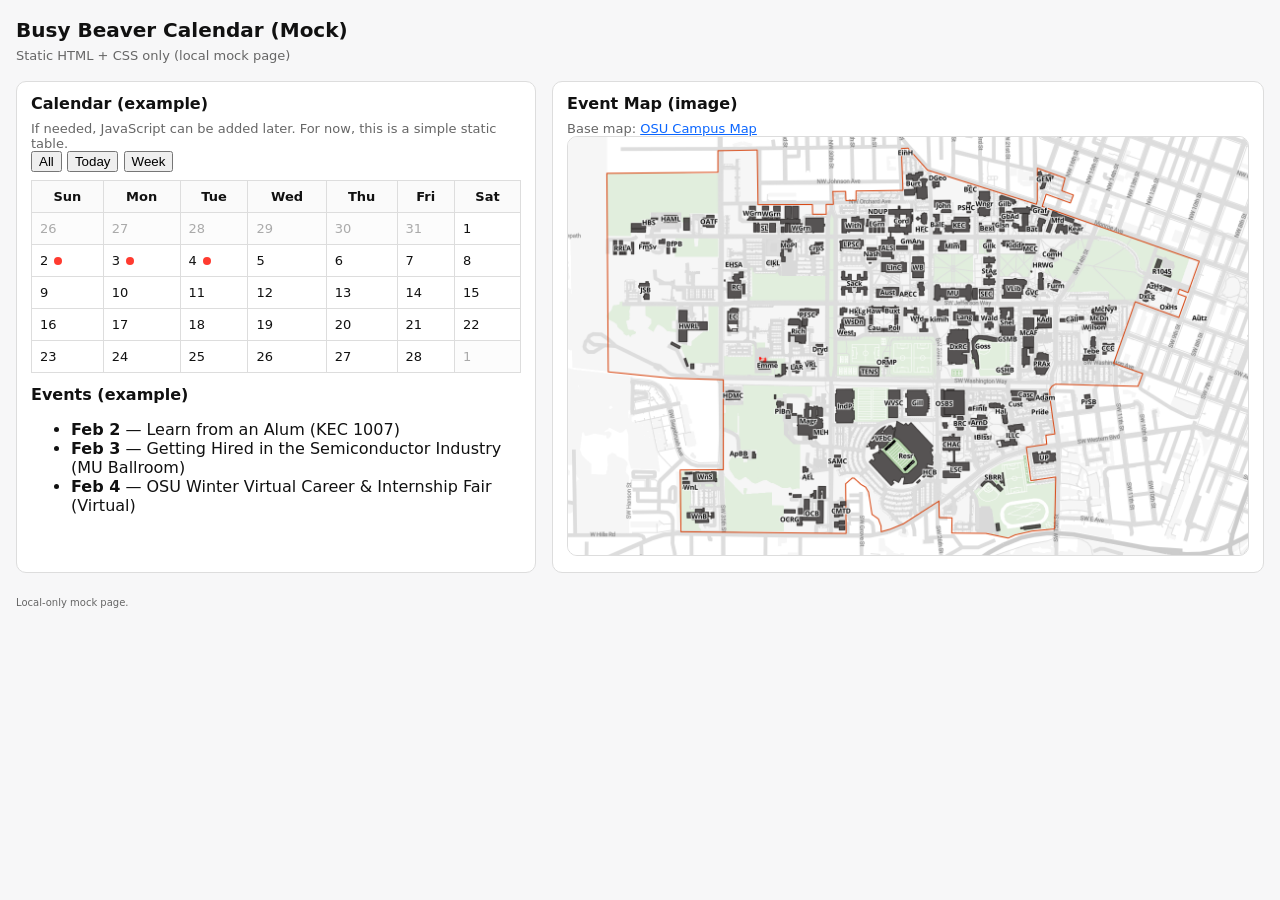
<file: mock_web_page/index.html>
<!doctype html>
<html lang="en">
  <head>
    <meta charset="utf-8" />
    <meta name="viewport" content="width=device-width, initial-scale=1" />
    <title>Busy Beaver Calendar — Mock (Simple)</title>
    <link rel="stylesheet" href="./styles.css" />
  </head>
  <body>
    <header class="header">
      <h1>Busy Beaver Calendar (Mock)</h1>
      <p class="muted">Static HTML + CSS only (local mock page)</p>
    </header>

    <main class="grid">
      <section class="box">
        <h2>Calendar (example)</h2>
        <p class="muted">If needed, JavaScript can be added later. For now, this is a simple static table.</p>

        <div class="filter-bar">
          <button class="filter-btn active" data-filter="all">All</button>
          <button class="filter-btn" data-filter="today">Today</button>
          <button class="filter-btn" data-filter="week">Week</button>
        </div>

        <table class="calendar" aria-label="Calendar table">
          <thead>
            <tr>
              <th>Sun</th><th>Mon</th><th>Tue</th><th>Wed</th><th>Thu</th><th>Fri</th><th>Sat</th>
            </tr>
          </thead>
          <tbody id="calendarBody">
            <tr>
              <td class="mutedCell">26</td><td class="mutedCell">27</td><td class="mutedCell">28</td><td class="mutedCell">29</td><td class="mutedCell">30</td><td class="mutedCell">31</td><td>1</td>
            </tr>
            <tr>
              <td>2<div class="dot" title="event"></div></td><td>3<div class="dot" title="event"></div></td><td>4<div class="dot" title="event"></div></td><td>5</td><td>6</td><td>7</td><td>8</td>
            </tr>
            <tr>
              <td>9</td><td>10</td><td>11</td><td>12</td><td>13</td><td>14</td><td>15</td>
            </tr>
            <tr>
              <td>16</td><td>17</td><td>18</td><td>19</td><td>20</td><td>21</td><td>22</td>
            </tr>
            <tr>
              <td>23</td><td>24</td><td>25</td><td>26</td><td>27</td><td>28</td><td class="mutedCell">1</td>
            </tr>
          </tbody>
        </table>

        <h2>Events (example)</h2>
        <ul id="eventList">
          <li><strong>Feb 2</strong> — Learn from an Alum (KEC 1007)</li>
          <li><strong>Feb 3</strong> — Getting Hired in the Semiconductor Industry (MU Ballroom)</li>
          <li><strong>Feb 4</strong> — OSU Winter Virtual Career &amp; Internship Fair (Virtual)</li>
        </ul>
      </section>

      <section class="box">
        <h2>Event Map (image)</h2>
        <p class="muted">
          Base map: <a href="https://technology.oregonstate.edu/services/campus-map" target="_blank" rel="noreferrer">OSU Campus Map</a>
        </p>
        <img class="mapImg" src="./images/event-map.png" alt="OSU campus map (mock image)" />
      </section>
    </main>

    <footer class="footer"><small>Local-only mock page.</small></footer>
  </body>
</html>
</file>
<file: mock_web_page/styles.css>
:root {
  --text: #111;
  --muted: #666;
  --border: #ddd;
  --bg: #f7f7f8;
  --card: #fff;
  --accent: #0b66ff;
  --radius: 10px;
  --font: system-ui, -apple-system, Segoe UI, Roboto, Helvetica, Arial;
}

* { box-sizing: border-box; }

body {
  margin: 0;
  font-family: var(--font);
  color: var(--text);
  background: var(--bg);
}

a { color: var(--accent); }

.header {
  max-width: 1400px;
  margin: 0 auto;
  padding: 18px 16px 8px;
}
.header h1 {
  margin: 0;
  font-size: 20px;
}
.muted { color: var(--muted); margin: 6px 0 0; font-size: 13px; }

.grid {
  max-width: 1400px;
  margin: 0 auto;
  padding: 10px 16px 22px;
  display: grid;
  /* Use more of the screen: flexible columns */
  grid-template-columns: minmax(360px, 520px) minmax(0, 1fr);
  gap: 16px;
}

.box {
  background: var(--card);
  border: 1px solid var(--border);
  border-radius: var(--radius);
  padding: 12px 14px;
}
.box h2 {
  margin: 0 0 8px;
  font-size: 16px;
}

.calendar {
  width: 100%;
  border-collapse: collapse;
  margin: 8px 0 12px;
  font-size: 13px;
}
.calendar th,
.calendar td {
  border: 1px solid var(--border);
  padding: 8px;
  vertical-align: top;
}
.calendar th {
  background: #fafafa;
  font-weight: 700;
  text-align: center;
}
.mutedCell { color: #aaa; background: #fcfcfc; }

.dot {
  display: inline-block;
  width: 8px;
  height: 8px;
  border-radius: 999px;
  background: #ff3b30;
  margin-left: 6px;
}

.events {
  margin: 0;
  padding-left: 18px;
  display: grid;
  gap: 6px;
  font-size: 13px;
}

.mapImg {
  width: 100%;
  height: auto;
  border: 1px solid var(--border);
  border-radius: var(--radius);
}

.footer {
  max-width: 1400px;
  margin: 0 auto;
  padding: 0 16px 18px;
  color: var(--muted);
  font-size: 12px;
}

@media (max-width: 980px) {
  .grid { grid-template-columns: 1fr; }
}

@media (min-width: 1401px) {
  /* On very wide screens, let the content breathe a bit more */
  .header,
  .grid,
  .footer {
    max-width: 1600px;
  }
}
</file>
